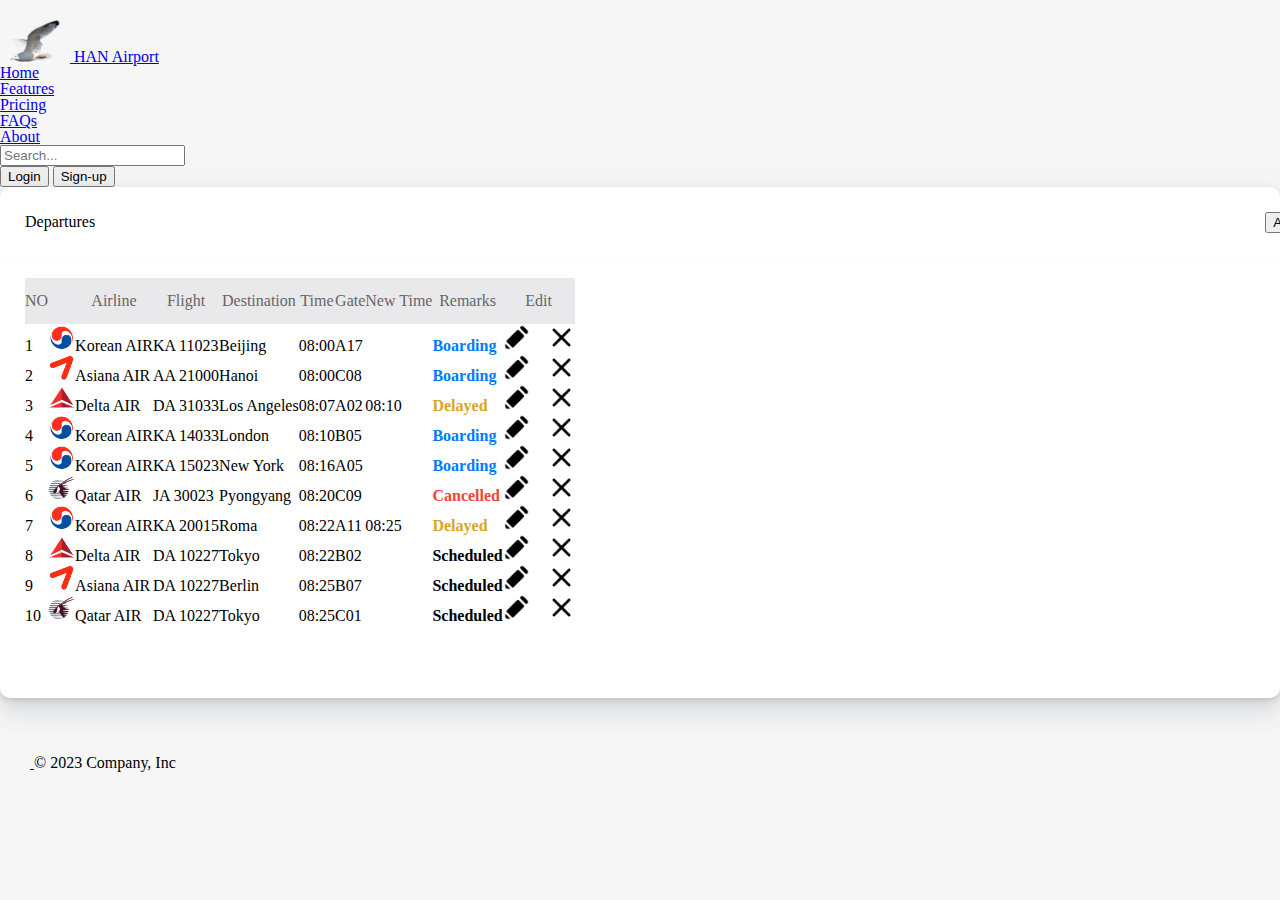
<file: src/main/resources/static/index.html>
<!doctype html>
<html lang="en">
<head>
    <meta charset="UTF-8">
    <meta name="viewport"
          content="width=device-width, user-scalable=no, initial-scale=1.0, maximum-scale=1.0, minimum-scale=1.0">
    <meta http-equiv="X-UA-Compatible" content="ie=edge">
    <link rel="stylesheet" href="/src/main/resources/static/css/index.css">
    <link href="https://cdn.jsdelivr.net/npm/bootstrap@5.2.3/dist/css/bootstrap.min.css" rel="stylesheet" integrity="sha384-rbsA2VBKQhggwzxH7pPCaAqO46MgnOM80zW1RWuH61DGLwZJEdK2Kadq2F9CUG65" crossorigin="anonymous">

    <title>index.html</title>
</head>
<body>
<!-- HEADER -->
<header class="p-3 text-bg-dark">
    <div class="d-flex flex-wrap align-items-center justify-content-center justify-content-lg-start">

        <a href="/" class="d-flex align-items-center mb-2 mb-lg-0 text-white text-decoration-none">
            <img src="/src/main/resources/static/img/logo-seagull.png" class="logo-seagull"/>
            HAN Airport
        </a>

        <ul class="nav col-12 col-lg-auto me-lg-auto mb-2 justify-content-center mb-md-0">
            <li><a href="#" class="nav-link px-2 text-secondary">Home</a></li>
            <li><a href="#" class="nav-link px-2 text-white">Features</a></li>
            <li><a href="#" class="nav-link px-2 text-white">Pricing</a></li>
            <li><a href="#" class="nav-link px-2 text-white">FAQs</a></li>
            <li><a href="#" class="nav-link px-2 text-white">About</a></li>
        </ul>

        <form class="col-12 col-lg-auto mb-3 mb-lg-0 me-lg-3" role="search">
            <input type="search" class="form-control form-control-dark text-bg-dark" placeholder="Search..." aria-label="Search">
        </form>

        <div class="text-end">
            <button type="button" class="btn btn-outline-light me-2">Login</button>
            <button type="button" class="btn btn-light">Sign-up</button>
        </div>
    </div>
</header>

<!-- TABLE -->
<div class="col-12 col-sm-12 col-md-12">
    <div class="card">
        <div class="card-header">
            <h2>Departures</h2>
            <button type="button" class="btn btn-outline-dark me-2" onclick="location.href='add.html'">Add</button>
        </div>
        <div class="card-body">
            <div class="media-list position-relative">
                <div class="table-responsive" id="project-team-scroll" tabindex="1" style="height: 400px; overflow: scroll; outline: none;">
                    <table class="table table-hover table-xl mb-0">
                        <thead>
                            <tr>
                                <th class="text-center">NO</th>
                                <th></th>
                                <th>Airline</th>
                                <th class="text-center">Flight</th>
                                <th>Destination</th>
                                <th class="text-center">Time</th>
                                <th class="text-center">Gate</th>
                                <th class="text-center">New Time</th>
                                <th class="text-center">Remarks</th>
                                <th class="text-center">Edit</th>
                            </tr>
                        </thead>
                        <tbody>
                        <tr onclick="location.href='view.html'">
                            <td class="text-truncate text-center">1</td>
                            <td><img src="/src/main/resources/static/img/logo-koarean.png" alt="koreanAir" /></td>
                            <td class="text-truncate">
                                Korean AIR
                            </td>
                            <td class="text-truncate text-center">KA 11023</td>
                            <td class="text-truncate">Beijing</td>
                            <td class="text-truncate text-center">08:00</td>
                            <td class="text-truncate text-center">A17</td>
                            <td class="text-truncate text-center"></td>
                            <td class="text-truncate"><div class="text boarding text-center">Boarding</div></td>
                            <td class="text-truncate text-center">
                                <a href="edit.html"><img src="/src/main/resources/static/img/icon-editor.png" alt="edit" class="m-r-14"></a>
                                <a href="index.html"><img src="/src/main/resources/static/img/icon-delete.png" alt="delete" class="img-delete"></a>
                            </td>
                        </tr>
                        <tr onclick="location.href='view.html'">
                            <td class="text-truncate text-center">2</td>
                            <td><img src="/src/main/resources/static/img/logo-asiana.png" alt="asianaAir"/></td>
                            <td class="text-truncate">
                                Asiana AIR
                            </td>
                            <td class="text-truncate text-center">AA 21000</td>
                            <td class="text-truncate">Hanoi</td>
                            <td class="text-truncate text-center">08:00</td>
                            <td class="text-truncate text-center">C08</td>
                            <td class="text-truncate text-center"></td>
                            <td class="text-truncate"><div class="text boarding text-center">Boarding</div></td>
                            <td class="text-truncate text-center">
                                <a href="edit.html"><img src="/src/main/resources/static/img/icon-editor.png" alt="edit" class="m-r-14"></a>
                                <a href="index.html"><img src="/src/main/resources/static/img/icon-delete.png" alt="delete" class="img-delete"></a>
                            </td>
                        </tr>
                        <tr onclick="location.href='view.html'">
                            <td class="text-truncate text-center">3</td>
                            <td><img src="/src/main/resources/static/img/logo-delta.png" alt="deltaAir"/></td>
                            <td class="text-truncate">
                                Delta AIR
                            </td>
                            <td class="text-truncate text-center">DA 31033</td>
                            <td class="text-truncate">Los Angeles</td>
                            <td class="text-truncate text-center">08:07</td>
                            <td class="text-truncate text-center">A02</td>
                            <td class="text-truncate text-center">08:10</td>
                            <td class="text-truncate"><div class="text delayed text-center">Delayed</div></td>
                            <td class="text-truncate text-center">
                                <a href="edit.html"><img src="/src/main/resources/static/img/icon-editor.png" alt="edit" class="m-r-14"></a>
                                <a href="index.html"><img src="/src/main/resources/static/img/icon-delete.png" alt="delete" class="img-delete"></a>
                            </td>
                        </tr>
                        <tr onclick="location.href='view.html'">
                            <td class="text-truncate text-center">4</td>
                            <td><img src="/src/main/resources/static/img/logo-koarean.png" alt="koreanAir"/></td>
                            <td class="text-truncate">
                                Korean AIR
                            </td>
                            <td class="text-truncate text-center">KA 14033</td>
                            <td class="text-truncate">London</td>
                            <td class="text-truncate text-center">08:10</td>
                            <td class="text-truncate text-center">B05</td>
                            <td class="text-truncate text-center"></td>
                            <td class="text-truncate"><div class="text boarding text-center">Boarding</div></td>
                            <td class="text-truncate text-center">
                                <a href="edit.html"><img src="/src/main/resources/static/img/icon-editor.png" alt="edit" class="m-r-14"></a>
                                <a href="index.html"><img src="/src/main/resources/static/img/icon-delete.png" alt="delete" class="img-delete"></a>
                            </td>
                        </tr>
                        <tr onclick="location.href='view.html'">
                            <td class="text-truncate text-center">5</td>
                            <td><img src="/src/main/resources/static/img/logo-koarean.png" alt="koreanAir"/></td>
                            <td class="text-truncate">
                                Korean AIR
                            </td>
                            <td class="text-truncate text-center">KA 15023</td>
                            <td class="text-truncate">New York</td>
                            <td class="text-truncate text-center">08:16</td>
                            <td class="text-truncate text-center">A05</td>
                            <td class="text-truncate text-center"></td>
                            <td class="text-truncate"><div class="text boarding text-center">Boarding</div></td>
                            <td class="text-truncate text-center">
                                <a href="edit.html"><img src="/src/main/resources/static/img/icon-editor.png" alt="edit" class="m-r-14"></a>
                                <a href="index.html"><img src="/src/main/resources/static/img/icon-delete.png" alt="delete" class="img-delete"></a>
                            </td>
                        </tr>
                        <tr onclick="location.href='view.html'">
                            <td class="text-truncate text-center">6</td>
                            <td><img src="/src/main/resources/static/img/logo-qatar.png" alt="qatarAir"/></td>
                            <td class="text-truncate">
                                Qatar AIR
                            </td>
                            <td class="text-truncate text-center">JA 30023</td>
                            <td class="text-truncate">Pyongyang</td>
                            <td class="text-truncate text-center">08:20</td>
                            <td class="text-truncate text-center">C09</td>
                            <td class="text-truncate text-center"></td>
                            <td class="text-truncate "><div class="text cancelled text-center">Cancelled</div></td>
                            <td class="text-truncate text-center">
                                <a href="edit.html"><img src="/src/main/resources/static/img/icon-editor.png" alt="edit" class="m-r-14"></a>
                                <a href="index.html"><img src="/src/main/resources/static/img/icon-delete.png" alt="delete" class="img-delete"></a>
                            </td>
                        </tr>
                        <tr onclick="location.href='view.html'">
                            <td class="text-truncate text-center">7</td>
                            <td><img src="/src/main/resources/static/img/logo-koarean.png" alt="deltaAir"/></td>
                            <td class="text-truncate">
                                Korean AIR
                            </td>
                            <td class="text-truncate text-center">KA 20015</td>
                            <td class="text-truncate">Roma</td>
                            <td class="text-truncate text-center">08:22</td>
                            <td class="text-truncate text-center">A11</td>
                            <td class="text-truncate text-center">08:25</td>
                            <td class="text-truncate"><div class="text delayed text-center">Delayed</div></td>
                            <td class="text-truncate text-center">
                                <a href="edit.html"><img src="/src/main/resources/static/img/icon-editor.png" alt="edit" class="m-r-14"></a>
                                <a href="index.html"><img src="/src/main/resources/static/img/icon-delete.png" alt="delete" class="img-delete"></a>
                            </td>
                        </tr>
                        <tr onclick="location.href='view.html'">
                            <td class="text-truncate text-center">8</td>
                            <td><img src="/src/main/resources/static/img/logo-delta.png" alt="deltaAir"/></td>
                            <td class="text-truncate">
                                Delta AIR
                            </td>
                            <td class="text-truncate text-center">DA 10227</td>
                            <td class="text-truncate">Tokyo</td>
                            <td class="text-truncate text-center">08:22</td>
                            <td class="text-truncate text-center">B02</td>
                            <td class="text-truncate text-center"></td>
                            <td class="text-truncate"><div class="text scheduled text-center">Scheduled</div></td>
                            <td class="text-truncate text-center">
                                <a href="edit.html"><img src="/src/main/resources/static/img/icon-editor.png" alt="edit" class="m-r-14"></a>
                                <a href="index.html"><img src="/src/main/resources/static/img/icon-delete.png" alt="delete" class="img-delete"></a>
                            </td>
                        </tr>
                        <tr onclick="location.href='view.html'">
                            <td class="text-truncate text-center">9</td>
                            <td><img src="/src/main/resources/static/img/logo-asiana.png" alt="asianaAir"/></td>
                            <td class="text-truncate">
                                Asiana AIR
                            </td>
                            <td class="text-truncate text-center">DA 10227</td>
                            <td class="text-truncate">Berlin</td>
                            <td class="text-truncate text-center">08:25</td>
                            <td class="text-truncate text-center">B07</td>
                            <td class="text-truncate text-center"></td>
                            <td class="text-truncate"><div class="text scheduled text-center">Scheduled</div></td>
                            <td class="text-truncate text-center">
                                <a href="edit.html"><img src="/src/main/resources/static/img/icon-editor.png" alt="edit" class="m-r-14"></a>
                                <a href="index.html"><img src="/src/main/resources/static/img/icon-delete.png" alt="delete" class="img-delete"></a>
                            </td>
                        </tr>
                        <tr onclick="location.href='view.html'">
                            <td class="text-truncate text-center">10</td>
                            <td><img src="/src/main/resources/static/img/logo-qatar.png" alt="qatarAir"/></td>
                            <td class="text-truncate">
                                Qatar AIR
                            </td>
                            <td class="text-truncate text-center">DA 10227</td>
                            <td class="text-truncate">Tokyo</td>
                            <td class="text-truncate text-center">08:25</td>
                            <td class="text-truncate text-center">C01</td>
                            <td class="text-truncate text-center"></td>
                            <td class="text-truncate"><div class="text scheduled text-center">Scheduled</div></td>
                            <td class="text-truncate text-center">
                                <a href="edit.html"><img src="/src/main/resources/static/img/icon-editor.png" alt="edit" class="m-r-14"></a>
                                <a href="index.html"><img src="/src/main/resources/static/img/icon-delete.png" alt="delete" class="img-delete"></a>
                            </td>
                        </tr>
                        </tbody>
                    </table>
                </div>
            </div>
        </div>
    </div>
</div>
<br/>
<!-- FOOTER -->
<footer class="d-flex flex-wrap justify-content-between align-items-center py-3 my-4 border-top text-bg-dark">
    <div class="col-md-4 d-flex align-items-center">
        <a href="/" class="mb-3 me-2 mb-md-0 text-body-secondary text-decoration-none lh-1">
            <svg class="bi" width="30" height="24"><use xlink:href="#bootstrap"/></svg>
        </a>
        <span class="mb-3 mb-md-0 text-body-secondary">&copy; 2023 Company, Inc</span>
    </div>

    <ul class="nav col-md-4 justify-content-end list-unstyled d-flex">
        <li class="ms-3"><a class="text-body-secondary" href="#"><svg class="bi" width="24" height="24"><use xlink:href="#twitter"/></svg></a></li>
        <li class="ms-3"><a class="text-body-secondary" href="#"><svg class="bi" width="24" height="24"><use xlink:href="#instagram"/></svg></a></li>
        <li class="ms-3"><a class="text-body-secondary" href="#"><svg class="bi" width="24" height="24"><use xlink:href="#facebook"/></svg></a></li>
    </ul>
</footer>

<script>
window.onload = function (){


};

</script>
</body>
</html>
</file>
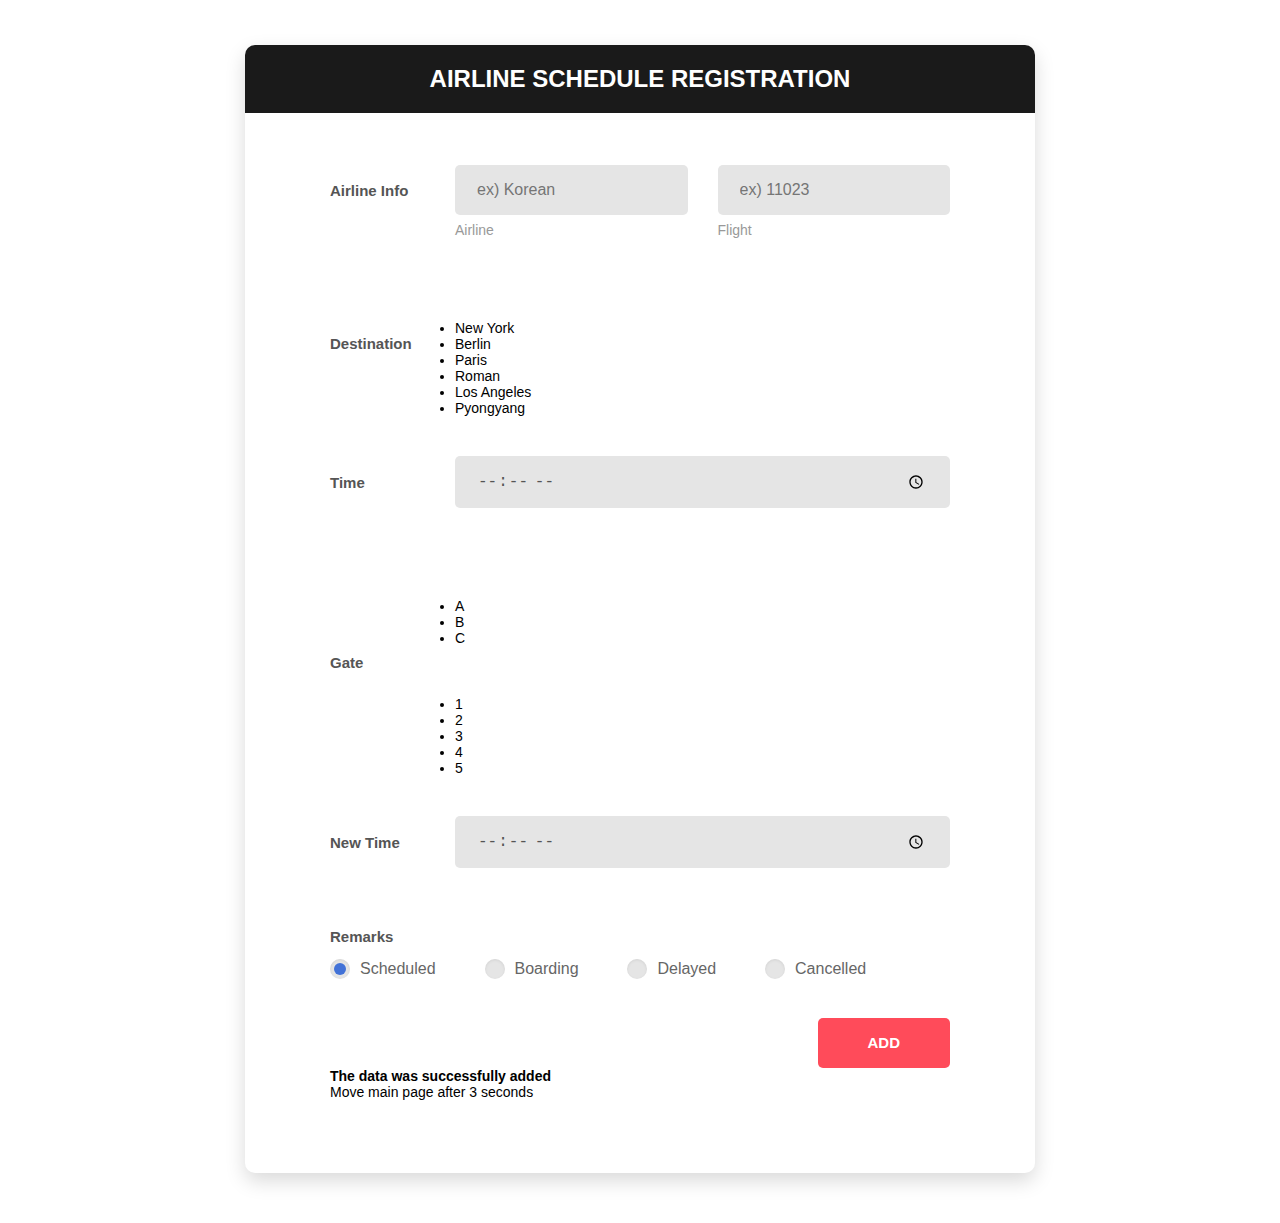
<file: src/main/resources/static/add.html>
<!doctype html>
<html lang="en">
<head>
    <meta charset="UTF-8">
    <meta name="viewport"
          content="width=device-width, user-scalable=no, initial-scale=1.0, maximum-scale=1.0, minimum-scale=1.0">
    <meta http-equiv="X-UA-Compatible" content="ie=edge">
    <!--  First, link the bootstrap framework -->
    <link href="https://cdn.jsdelivr.net/npm/bootstrap@5.2.3/dist/css/bootstrap.min.css" rel="stylesheet" integrity="sha384-rbsA2VBKQhggwzxH7pPCaAqO46MgnOM80zW1RWuH61DGLwZJEdK2Kadq2F9CUG65" crossorigin="anonymous">
    <link rel="stylesheet" href="/src/main/resources/static/css/add.css">
    <title>Document</title>
</head>
<body>
<div class="page-wrapper bg-gra-03 p-t-45 p-b-50">
    <div class="wrapper wrapper--w790">
        <div class="card card-5">
            <div class="card-heading">
                <h2 class="title">Airline Schedule Registration</h2>
            </div>
            <div class="card-body">
<!-- onsubmit -->
<!-- action="index.php" -->
<!-- method="GET" 방식으로 넘어가는 name, value 확인 -->
                <form id="form" method="POST" name="submitForm">
                    <div class="form-row m-b-55">
                        <div class="name">Airline Info</div>
                        <div class="value">
                            <div class="row row-space">
                                <div class="col-2">
                                    <div class="input-group-desc">
                                        <input class="input--style-5" type="text" id="input-airline" name="airline" placeholder="ex) Korean" required>
                                        <label class="label--desc">Airline</label>
                                    </div>
                                </div>
                                <div class="col-2">
                                    <div class="input-group-desc">
                                        <input class="input--style-5" type="text" id="input-flight" name="flight" placeholder="ex) 11023" required>
                                        <label class="label--desc">Flight</label>
                                    </div>
                                </div>
                            </div>
                        </div>
                    </div>
                    <div class="form-row">
                        <div class="name">Destination</div>
                        <div class="value">
                            <div class="input-group">
                                <div class="dropdown">
                                    <button class="btn btn-secondary dropdown-toggle" type="button" id="dropdown-country" name="destination" data-bs-toggle="dropdown" aria-expanded="false">
                                        Country
                                    </button>
                                    <ul class="dropdown-menu">
                                        <li><a class="dropdown-item" data-value="New York">New York</a></li>
                                        <li><a class="dropdown-item" data-value="Berlin">Berlin</a></li>
                                        <li><a class="dropdown-item" data-value="Paris">Paris</a></li>
                                        <li><a class="dropdown-item" data-value="Roman">Roman</a></li>
                                        <li><a class="dropdown-item" data-value="Los Angeles">Los Angeles</a></li>
                                        <li><a class="dropdown-item" data-value="Pyongyang">Pyongyang</a></li>
                                    </ul>
                                </div>
                            </div>
                        </div>
                    </div>
                    <div class="form-row">
                        <div class="name">Time</div>
                        <div class="value">
                            <div class="input-group">
                                <input type="time" class="input--style-5" id="input-time" name="time" required>
                            </div>
                        </div>
                    </div>
                    <div class="form-row">
                        <div class="name">Gate</div>
                        <div class="value">
                            <div class="input-group">
                                <div class="dropdown m-r-55">
                                    <button class="btn btn-secondary dropdown-toggle" type="button" id="dropdown-alphabet" name="gateAlphabet" data-bs-toggle="dropdown" aria-expanded="false">
                                        Alphabet
                                    </button>
                                    <ul class="dropdown-menu">
                                        <li><a class="dropdown-item" data-value="A">A</a></li>
                                        <li><a class="dropdown-item" data-value="B">B</a></li>
                                        <li><a class="dropdown-item" data-value="C">C</a></li>
                                    </ul>
                                </div>
                                <div class="dropdown">
                                    <button class="btn btn-secondary dropdown-toggle" type="button" id="dropdown-number" name="gateNumber" data-bs-toggle="dropdown" aria-expanded="false">
                                        Number
                                    </button>
                                    <ul class="dropdown-menu">
                                        <li><a class="dropdown-item" data-value="1">1</a></li>
                                        <li><a class="dropdown-item" data-value="2">2</a></li>
                                        <li><a class="dropdown-item" data-value="3">3</a></li>
                                        <li><a class="dropdown-item" data-value="4">4</a></li>
                                        <li><a class="dropdown-item" data-value="5">5</a></li>
                                    </ul>
                                </div>
                            </div>
                        </div>
                    </div>
                    <div class="form-row">
                        <div class="name">New Time</div>
                        <div class="value">
                            <div class="input-group">
                                <input type="time" class="input--style-5" id="input-new-time" name="newTime"/>
                            </div>
                        </div>
                    </div>
                    <div class="form-row p-t-20">
                        <label class="label label--block" id="remarks">Remarks</label>
                        <div class="p-t-15">
                            <label class="radio-container m-r-45">Scheduled
                                <input type="radio" name="remarks" value="scheduled" required checked>
                                <span class="checkmark"></span>
                            </label>
                            <label class="radio-container m-r-45">Boarding
                                <input type="radio" name="remarks" value="boarding">
                                <span class="checkmark"></span>
                            </label>
                            <label class="radio-container m-r-45">Delayed
                                <input type="radio" name="remarks" value="delayed">
                                <span class="checkmark"></span>
                            </label>
                            <label class="radio-container m-r-45">Cancelled
                                <input type="radio" name="remarks" value="cancelled">
                                <span class="checkmark"></span>
                            </label>
                        </div>
                    </div>
                    <div class="btn-wrapper">
                        <button class="btn btn--radius-2 btn--red" id="liveAlertBtn" type="button">ADD</button>
                    </div>

                    <!-- alert-success -->
                    <div id="liveAlert" class="alert alert-primary invisible position-fixed bottom-0 end-0 p-3 " role="alert" >
                        <h4 class="alert-heading">The data was successfully added</h4>
                        <p class="mb-0">Move main page after <span id="countdown" class="fw-bold">3</span> seconds</p>
                    </div>
                </form>
            </div>
        </div>
    </div>
</div>

<!-- Bootstrap JS-->
<script src="https://cdn.jsdelivr.net/npm/bootstrap@5.3.2/dist/js/bootstrap.bundle.min.js" integrity="sha384-C6RzsynM9kWDrMNeT87bh95OGNyZPhcTNXj1NW7RuBCsyN/o0jlpcV8Qyq46cDfL" crossorigin="anonymous"></script>
<script>
    // onload는 모든 요소가 DOM 트리 생성 후 리소스 모두 불러온 후 실행, DOMContentLoaded는 리소스 기다리지 않음
    window.onload = function (){
        // airline input 이벤트 처리
        const inputAirline = document.getElementById("input-airline");
        inputAirline.addEventListener("input", function() {
            const alphaRegex = /^[a-zA-Z]+$/;                   // 알파벳만 허용하는 정규 표현식

            if (inputAirline.value.trim() === "") {
                inputAirline.style.backgroundColor = "#E5E5E5";
            } else if (!alphaRegex.test(inputAirline.value.trim())) {
                inputAirline.style.backgroundColor = "#ff4b5a"; // 입력값이 알파벳만으로 이뤄지지 않은 경우 배경색을 빨간색으로 변경
            } else {
                inputAirline.style.backgroundColor = "skyblue"; // 규칙에 맞는 경우
            }
        });

        // flight의 input 이벤트처리
        const inputFlight = document.getElementById("input-flight");
        inputFlight.addEventListener("input", function() {
            const numericRegex = /^\d{5}$/;     // 5자리 숫자만 허용하는 정규 표현식

            if (inputFlight.value.trim() === "") {
                inputFlight.style.backgroundColor = "#E5E5E5";
            } else if (!numericRegex.test(inputFlight.value.trim())) {
                inputFlight.style.backgroundColor = "#ff4b5a"; // 입력값이 알파벳만으로 이뤄지지 않은 경우 배경색을 빨간색으로 변경
            } else {
                inputFlight.style.backgroundColor = "skyblue"; // 규칙에 맞는 경우
            }
        });

        // country,gate 유효성 검사- 색상 변경, input 타입 생성하여 데이터 생성
        const dropdownItems = document.querySelectorAll(".dropdown-item");
        dropdownItems.forEach(item => {
            item.addEventListener("click", function() {
                let dropdownButton = this.closest('.dropdown').querySelector('.dropdown-toggle');

                if(dropdownButton.id == 'dropdown-country'){
                    document.getElementById('dropdown-country').value = item.innerHTML;
                }else if(dropdownButton.id == 'dropdown-alphabet'){
                    document.getElementById('dropdown-alphabet').value = item.innerHTML;
                }else if(dropdownButton.id == 'dropdown-number'){
                    document.getElementById('dropdown-number').value = item.innerHTML;
                }else{}

                dropdownButton.style.backgroundColor = "skyblue";
                dropdownButton.style.border = "none";
            });
        });

        // time 유효성 검사- 색상변경
        const timeInput = document.getElementById("input-time");
        timeInput.addEventListener("change", function() {
            if (timeInput.value !== "") {       // 입력값이 존재하면
                timeInput.style.backgroundColor = "skyblue";
            }
        });
        // newtime 유효성 검사- 선택시 scheduled, cancelled 선택 못함 TODO
        let timeNew= document.getElementById("input-new-time");
        timeNew.addEventListener("change", function() {
            if (timeNew.value !== "") {         // 입력값이 존재하면
                timeNew.style.backgroundColor = "skyblue";
            }
        });

        // radio 유효성 검사- delayed선택시 new time을 선택해야함
        const radioEle = document.getElementsByName("remarks");
        radioEle.forEach(item => {
            item.addEventListener("click", function (){
                // TODO validation check to radio
            });
        });


        // submit 역할 button 눌렀을때 이벤트 처리
        document.getElementById("liveAlertBtn").addEventListener("click", function () {
            let airplaneVal = document.getElementById("input-airline").value.trim();
            let flightVal = document.getElementById("input-flight").value.trim();
            let destinationVal = document.getElementById("dropdown-country").value.trim();
            let timeVal = document.getElementById("input-time").value.trim();
            let alphabetVal = document.getElementById("dropdown-alphabet").value.trim();
            let numberVal = document.getElementById("dropdown-number").value.trim();
            //let radioVal = document.querySelector('input[type=radio]:checked').value;

            // 전체 input 유효성 검사 -> onsubmit 활용 가능
            if(!validateRequired(airplaneVal,flightVal, destinationVal, timeVal, alphabetVal, numberVal)) {
                // 입력항목을 선택하지 않은 요소가 있는 경우 (value값이 없는 경우)
                alert('Required field is not filled')
            }else if(!validateForm(airplaneVal, flightVal)){
                // 입력항목이 잘못된 형식으로 입력된 경우
                alert('Invalid field exists')
            }else{  // 유효성검사 통과: 모든 값이 제대로 입력되었을때 페이지 이동
                const alert = document.querySelector("#liveAlert");
                alert.classList.remove("invisible");

                let countdown = 3; // 3초 카운트다운 시작
                const countdownElement = document.getElementById('countdown');

                // 3초 설정 setTimeout(function () {  }, 3000);
                // 1초마다 카운트다운 갱신
                const countdownInterval = setInterval(function () {
                    countdown--;
                    countdownElement.innerText = `${countdown}`;
                    if (countdown <= 0) {
                        // form 정보 전송
                        document.getElementById('form').submit();
                        // 카운트다운이 끝나면 메인 페이지로 이동하고 인터벌을 제거
                        window.location.href = "index.html";
                        clearInterval(countdownInterval);
                    }
                }, 1000);
            }

        }); // end of ("liveAlertBtn").addEventListener("click")

        function validateRequired(airplaneVal,flightVal, destinationVal, timeVal, alphabetVal, numberVal){
            if(airplaneVal.length>0 && flightVal.length>0 && destinationVal.length>0 && timeVal.length>0
                && alphabetVal.length>0 && numberVal.length>0 ){
                return true;
            }else return false;
        }

        function validateForm(airplaneVal, flightVal){
            const alphaRegex = /^[a-zA-Z]+$/;   // 알파벳만 허용하는 정규 표현식
            const numericRegex = /^\d{5}$/;     // 5자리 숫자만 허용하는 정규 표현식

            if(alphaRegex.test(airplaneVal) && numericRegex.test(flightVal)){
                return true;
            }else return false;
        }

        // Dropdown 아이템을 클릭할 때 선택된 값을 해당 버튼에 표시
        document.querySelectorAll('.dropdown-item').forEach(function(item) {
            item.addEventListener('click', function() {
                var selectedValue = this.getAttribute('data-value');
                var dropdownButton = this.closest('.dropdown').querySelector('.dropdown-toggle');

                dropdownButton.textContent = selectedValue;
            });
        });

    }; // END OF "window.onload"

</script>
</body>
</html>
</file>
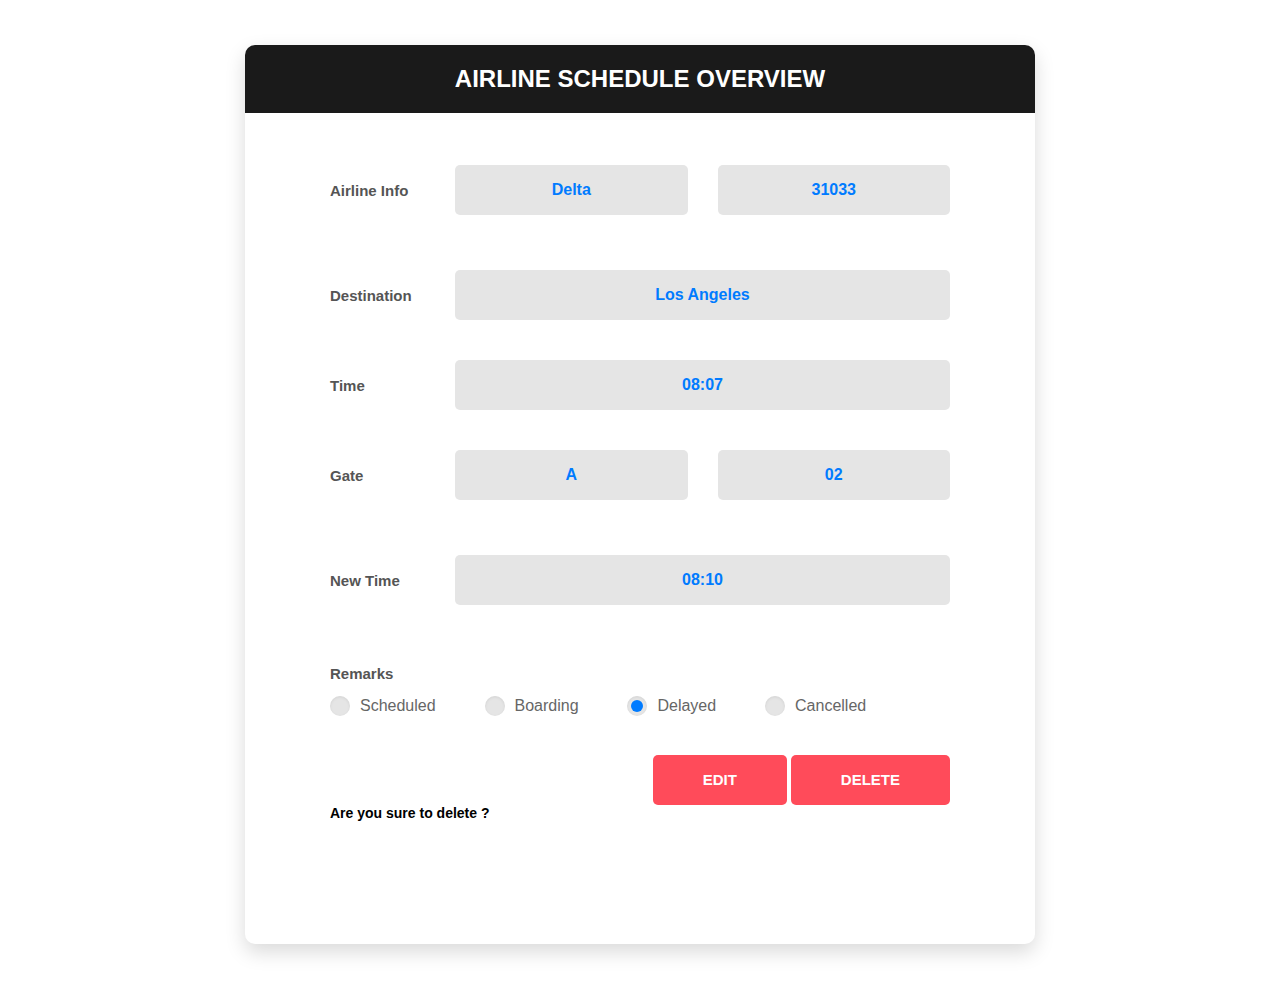
<file: src/main/resources/static/view.html>
<!doctype html>
<html lang="en">
<head>
    <meta charset="UTF-8">
    <meta name="viewport"
          content="width=device-width, user-scalable=no, initial-scale=1.0, maximum-scale=1.0, minimum-scale=1.0">
    <meta http-equiv="X-UA-Compatible" content="ie=edge">
    <!--  First, link the bootstrap framework -->
    <link href="https://cdn.jsdelivr.net/npm/bootstrap@5.2.3/dist/css/bootstrap.min.css" rel="stylesheet" integrity="sha384-rbsA2VBKQhggwzxH7pPCaAqO46MgnOM80zW1RWuH61DGLwZJEdK2Kadq2F9CUG65" crossorigin="anonymous">
    <link rel="stylesheet" href="/src/main/resources/static/css/view.css">
    <title>Document</title>
</head>
<body>
<div class="page-wrapper bg-gra-03 p-t-45 p-b-50">
    <div class="wrapper wrapper--w790">
        <div class="card card-5">
            <div class="card-heading">
                <h2 class="title">Airline Schedule Overview</h2>
            </div>

            <div class="card-body">
                <form method="POST">
                    <div class="form-row m-b-55">
                        <div class="name">Airline Info</div>
                        <div class="value">
                            <div class="row row-space">
                                <div class="col-2">
                                    <p class="input--style-5">Delta</p>
                                </div>
                                <div class="col-2">
                                    <p class="input--style-5">31033</p>
                                </div>
                            </div>
                        </div>
                    </div>
                    <div class="form-row">
                        <div class="name">Destination</div>
                        <div class="value">
                            <p class="input--style-5">Los Angeles</p>
                        </div>
                    </div>
                    <div class="form-row">
                        <div class="name">Time</div>
                        <div class="value">
                            <p class="input--style-5">08:07</p>
                        </div>
                    </div>
                    <div class="form-row m-b-55">
                        <div class="name">Gate</div>
                        <div class="value">
                            <div class="row row-space">
                                <div class="col-2">
                                    <p class="input--style-5">A</p>
                                </div>
                                <div class="col-2">
                                    <p class="input--style-5">02</p>
                                </div>
                            </div>
                        </div>
                    </div>
                    <div class="form-row">
                        <div class="name">New Time</div>
                        <div class="value">
                            <p class="input--style-5">08:10</p>
                        </div>
                    </div>
                    <div class="form-row p-t-20">
                        <label class="label label--block">Remarks</label>
                        <div class="p-t-15">
                            <label class="radio-container m-r-45">Scheduled
                                <input type="radio" name="exist" disabled>
                                <span class="checkmark"></span>
                            </label>
                            <label class="radio-container m-r-45">Boarding
                                <input type="radio" name="exist" disabled>
                                <span class="checkmark"></span>
                            </label>
                            <label class="radio-container m-r-45">Delayed
                                <input type="radio" checked="checked" name="exist">
                                <span class="checkmark"></span>
                            </label>
                            <label class="radio-container m-r-45">Cancelled
                                <input type="radio" name="exist" disabled>
                                <span class="checkmark"></span>
                            </label>
                        </div>
                    </div>
                    <div class="btn-wrapper">
                        <button class="btn btn--radius-2 btn--red" type="button" onclick="location.href='edit.html'">EDIT</button>
                        <button class="btn btn--radius-2 btn--red" id="liveToastBtn" type="button" >DELETE</button>
                    </div>
                    <!-- Toast -->
                    <div aria-live="polite" aria-atomic="true" class="d-flex justify-content-center align-items-center w-100"></div>
                    <div class="toast-container position-fixed bottom-0 end-0 p-3">
                        <div id="liveToast" class="toast" role="alert" aria-live="assertive" aria-atomic="true" data-bs-autohide="false">
                            <div class="toast-header justify-content-center">
                                <strong>Are you sure to delete ?</strong>
                            </div>
                            <div class="toast-body">
                                <div class="d-grid gap-2 d-md-flex justify-content-md-end">
                                    <button type="button" class="btn btn-primary btn-sm" id="toast-yes" onclick="location.href='index.html'">Yes</button>
                                    <button type="button" class="btn btn-secondary btn-sm" data-bs-dismiss="toast">Close</button>
                                </div>
                            </div>
                        </div>
                    </div>
                </form>
            </div>
        </div>
    </div>
</div>

<!-- Bootstrap JS-->
<script src="https://cdn.jsdelivr.net/npm/bootstrap@5.3.2/dist/js/bootstrap.bundle.min.js" integrity="sha384-C6RzsynM9kWDrMNeT87bh95OGNyZPhcTNXj1NW7RuBCsyN/o0jlpcV8Qyq46cDfL" crossorigin="anonymous"></script>
<script>
    // document.getElementById("deleteBtn").addEventListener("click", function() {
    //     document.getElementById("alert").style.display = "block";
    // });

    const toastTrigger = document.getElementById('liveToastBtn')
    const toastLiveExample = document.getElementById('liveToast')
    if (toastTrigger) {
        toastTrigger.addEventListener('click', () => {
            const toast = new bootstrap.Toast(toastLiveExample)

            toast.show()
        });
    }

</script>

</body>
</html>
</file>
<file: src/main/resources/static/css/add.css>
/* ==========================================================================
   #GRID
   ========================================================================== */
.row {
    display: flex;
    flex-wrap: wrap;
}

.row .col-2:last-child .input-group-desc {
    margin-bottom: 0;
}

.row-space {
    justify-content: space-between;
}

.row-refine {
    margin: 0 -15px;
}

.row-refine .col-3 .input-group-desc,
.row-refine .col-9 .input-group-desc {
    margin-bottom: 0;
}

.col-2 {
    width: calc((100% - 30px) / 2);
}

@media (max-width: 767px) {
    .col-2 {
        width: 100%;
    }
}

.form-row {
    display: flex;
    flex-wrap: wrap;
    align-items: center;
    margin-bottom: 40px;
}

.form-row .name {
    width: 125px;
    color: #555;
    font-size: 15px;
    font-weight: 700;
}

.form-row .value {
    width: calc(100% - 125px);
}

@media (max-width: 767px) {
    .form-row {
        display: block;
    }
    .form-row .name,
    .form-row .value {
        display: block;
        width: 100%;
    }
    .form-row .name {
        margin-bottom: 7px;
    }
}

.col-3,
.col-9 {
    padding: 0 15px;
    position: relative;
    width: 100%;
    min-height: 1px;
}

.col-3 {
    flex: 0 0 25%;
    max-width: 25%;
}

@media (max-width: 767px) {
    .col-3 {
        flex: 0 0 35%;
        max-width: 35%;
    }
}

.col-9 {
    flex: 0 0 75%;
    max-width: 75%;
}

@media (max-width: 767px) {
    .col-9 {
        flex: 0 0 65%;
        max-width: 65%;
    }
}

/* ==========================================================================
   #BOX-SIZING
   ========================================================================== */
/**
 * More sensible default box-sizing:
 * css-tricks.com/inheriting-box-sizing-probably-slightly-better-best-practice
 */
html {
    box-sizing: border-box;
}

* {
    padding: 0;
    margin: 0;
}

*, *:before, *:after {
    box-sizing: inherit;
}

/* ==========================================================================
   #RESET
   ========================================================================== */
/**
 * A very simple reset that sits on top of Normalize.css.
 */
body,
h1, h2, h3, h4, h5, h6,
blockquote, p, pre,
dl, dd, ol, ul,
figure,
hr,
fieldset, legend {
    margin: 0;
    padding: 0;
}

/**
 * Remove trailing margins from nested lists.
 */
li > ol,
li > ul {
    margin-bottom: 0;
}

/**
 * Remove default table spacing.
 */
table {
    border-collapse: collapse;
    border-spacing: 0;
}

/**
 * 1. Reset Chrome and Firefox behaviour which sets a `min-width: min-content;`
 *    on fieldsets.
 */
fieldset {
    min-width: 0;
    /* [1] */
    border: 0;
}

button {
    outline: none;
    background: none;
    border: none;
}


/* ==========================================================================
   #PAGE WRAPPER
   ========================================================================== */
.page-wrapper {
    min-height: 100vh;
}

body {
    font-family: "Open Sans", "Arial", "Helvetica Neue", sans-serif;
    font-weight: 400;
    font-size: 14px;
}

h2 {
    font-weight: 400;
    font-size: 30px;
}

/* ==========================================================================
   #BACKGROUND
   ========================================================================== */
/* ==========================================================================
   #SPACING
   ========================================================================== */
.p-t-100 {
    padding-top: 100px;
}

.p-t-130 {
    padding-top: 130px;
}

.p-t-180 {
    padding-top: 180px;
}

.p-t-45 {
    padding-top: 45px;
}

.p-t-20 {
    padding-top: 20px;
}

.p-t-15 {
    padding-top: 15px;
}

.p-t-10 {
    padding-top: 10px;
}

.p-t-30 {
    padding-top: 30px;
}

.p-b-100 {
    padding-bottom: 100px;
}

.p-b-50 {
    padding-bottom: 50px;
}

.m-r-45 {
    margin-right: 45px;
}

.m-r-55 {
    margin-right: 55px;
}

.m-b-55 {
    margin-bottom: 55px;
}

/* ==========================================================================
   #WRAPPER
   ========================================================================== */
.wrapper {
    margin: 0 auto;
}

.wrapper--w960 {
    max-width: 960px;
}

.wrapper--w790 {
    max-width: 790px;
}

.wrapper--w780 {
    max-width: 780px;
}

.wrapper--w680 {
    max-width: 680px;
}

/* ==========================================================================
   #BUTTON
   ========================================================================== */
.btn-wrapper{
    text-align: end;
}
.btn {
    display: inline-block;
    line-height: 50px;
    padding: 0 50px;
    transition: all 0.4s ease;
    cursor: pointer;
    font-size: 15px;
    text-transform: uppercase;
    font-weight: 700;
    color: #fff;
    font-family: inherit;
}

.btn--radius {
    border-radius: 3px;
}

.btn--radius-2 {
    border-radius: 5px;
}

.btn--pill {
    border-radius: 20px;
}

.btn--green {
    background: #57b846;
}

.btn--green:hover {
    background: #4dae3c;
}

.btn--blue {
    background: #4272d7;
}

.btn--blue:hover {
    background: #3868cd;
}

.btn--red {
    background: #ff4b5a;
}

.btn--red:hover {
    background: #eb3746;
}

/* ==========================================================================
   #FORM
   ========================================================================== */
input {
    outline: none;
    margin: 0;
    border: none;
    box-shadow: none;
    width: 100%;
    font-size: 14px;
}

.radio-container {
    display: inline-block;
    position: relative;
    padding-left: 30px;
    cursor: pointer;
    font-size: 16px;
    color: #666;
}

.radio-container input {
    position: absolute;
    opacity: 0;
    cursor: pointer;
}

.radio-container input:checked ~ .checkmark {
    background-color: #e5e5e5;
}

.radio-container input:checked ~ .checkmark:after {
    display: block;
}

.radio-container .checkmark:after {
    top: 50%;
    left: 50%;
    transform: translate(-50%, -50%);
    width: 12px;
    height: 12px;
    border-radius: 50%;
    background: #4272d7;
}

.checkmark {
    position: absolute;
    top: 50%;
    transform: translateY(-50%);
    left: 0;
    height: 20px;
    width: 20px;
    background-color: #e5e5e5;
    border-radius: 50%;
    box-shadow: inset 0px 1px 3px 0px rgba(0, 0, 0, 0.08);
}

.checkmark:after {
    content: "";
    position: absolute;
    display: none;
}

.input--style-5 {
    background: #e5e5e5;
    line-height: 50px;
    border-radius: 5px;
    padding: 0 22px;
    font-size: 16px;
    color: #555;
}

.input-group-desc {
    position: relative;
}

@media (max-width: 767px) {
    .input-group-desc {
        margin-bottom: 40px;
    }
}

.input-group {
    position: relative;
    margin: 0;
}

.label {
    color: #555;
    font-size: 15px;
    font-weight: 700;
}

.label--block {
    width: 100%;
}

.label--desc {
    position: absolute;
    text-transform: capitalize;
    display: block;
    color: #999;
    font-size: 14px;
    margin: 0;
    margin-top: 7px;
    left: 0;
}


/* ==========================================================================
   #TITLE
   ========================================================================== */
.title {
    font-size: 24px;
    text-transform: uppercase;
    font-weight: 700;
    text-align: center;
    color: #fff;
}

/* ==========================================================================
   #CARD
   ========================================================================== */
.card {
    border-radius: 3px;
    background: #fff;
}

.card-5 {
    background: #fff;
    border-radius: 10px;
    box-shadow: 0px 8px 20px 0px rgba(0, 0, 0, 0.15);
}

.card-5 .card-heading {
    padding: 20px 0;
    background: #1a1a1a;
    border-top-left-radius: 10px;
    border-top-right-radius: 10px;
}

.card-5 .card-body {
    padding: 52px 85px;
    padding-bottom: 73px;
}

@media (max-width: 767px) {
    .card-5 .card-body {
        padding: 40px 30px;
        padding-bottom: 50px;
    }
}
</file>
<file: src/main/resources/static/css/view.css>
/* ==========================================================================
   #GRID
   ========================================================================== */
.row {
    display: flex;
    flex-wrap: wrap;
}

.row-space {
    justify-content: space-between;
}

.row-refine {
    margin: 0 -15px;
}

.col-2 {
    width: calc((100% - 30px) / 2);
}

@media (max-width: 767px) {
    .col-2 {
        width: 100%;
    }
}

.form-row {
    display: flex;
    flex-wrap: wrap;
    align-items: center;
    margin-bottom: 40px;
}

.form-row .name {
    width: 125px;
    color: #555;
    font-size: 15px;
    font-weight: 700;
}

.form-row .value {
    width: calc(100% - 125px);
}

@media (max-width: 767px) {
    .form-row {
        display: block;
    }
    .form-row .name,
    .form-row .value {
        display: block;
        width: 100%;
    }
    .form-row .name {
        margin-bottom: 7px;
    }
}

.col-3,
.col-9 {
    padding: 0 15px;
    position: relative;
    width: 100%;
    min-height: 1px;
}

.col-3 {
    flex: 0 0 25%;
    max-width: 25%;
}

@media (max-width: 767px) {
    .col-3 {
        flex: 0 0 35%;
        max-width: 35%;
    }
}

.col-9 {
    flex: 0 0 75%;
    max-width: 75%;
}

@media (max-width: 767px) {
    .col-9 {
        flex: 0 0 65%;
        max-width: 65%;
    }
}

/* ==========================================================================
   #BOX-SIZING
   ========================================================================== */
/**
 * More sensible default box-sizing:
 * css-tricks.com/inheriting-box-sizing-probably-slightly-better-best-practice
 */
html {
    box-sizing: border-box;
}

* {
    padding: 0;
    margin: 0;
}

*, *:before, *:after {
    box-sizing: inherit;
}

/* ==========================================================================
   #RESET
   ========================================================================== */
/**
 * A very simple reset that sits on top of Normalize.css.
 */
body,
h1, h2, h3, h4, h5, h6,
blockquote, p, pre,
dl, dd, ol, ul,
figure,
hr,
fieldset, legend {
    margin: 0;
    padding: 0;
}

/**
 * Remove trailing margins from nested lists.
 */
li > ol,
li > ul {
    margin-bottom: 0;
}

/**
 * Remove default table spacing.
 */
table {
    border-collapse: collapse;
    border-spacing: 0;
}

/**
 * 1. Reset Chrome and Firefox behaviour which sets a `min-width: min-content;`
 *    on fieldsets.
 */
fieldset {
    min-width: 0;
    /* [1] */
    border: 0;
}

button {
    outline: none;
    background: none;
    border: none;
}


/* ==========================================================================
   #PAGE WRAPPER
   ========================================================================== */
.page-wrapper {
    min-height: 100vh;
}

body {
    font-family: "Open Sans", "Arial", "Helvetica Neue", sans-serif;
    font-weight: 400;
    font-size: 14px;
}

h2 {
    font-weight: 400;
    font-size: 30px;
}

/* ==========================================================================
   #BACKGROUND
   ========================================================================== */
/* ==========================================================================
   #SPACING
   ========================================================================== */
.p-t-100 {
    padding-top: 100px;
}

.p-t-130 {
    padding-top: 130px;
}

.p-t-180 {
    padding-top: 180px;
}

.p-t-45 {
    padding-top: 45px;
}

.p-t-20 {
    padding-top: 20px;
}

.p-t-15 {
    padding-top: 15px;
}

.p-t-10 {
    padding-top: 10px;
}

.p-t-30 {
    padding-top: 30px;
}

.p-b-100 {
    padding-bottom: 100px;
}

.p-b-50 {
    padding-bottom: 50px;
}

.m-r-45 {
    margin-right: 45px;
}

.m-r-55 {
    margin-right: 55px;
}

.m-b-55 {
    margin-bottom: 55px;
}

/* ==========================================================================
   #WRAPPER
   ========================================================================== */
.wrapper {
    margin: 0 auto;
}

.wrapper--w960 {
    max-width: 960px;
}

.wrapper--w790 {
    max-width: 790px;
}

.wrapper--w780 {
    max-width: 780px;
}

.wrapper--w680 {
    max-width: 680px;
}

/* ==========================================================================
   #BUTTON
   ========================================================================== */

.btn-wrapper{
    text-align: end;
}
.btn {
    display: inline-block;
    line-height: 50px;
    padding: 0 50px;
    transition: all 0.4s ease;
    cursor: pointer;
    font-size: 15px;
    text-transform: uppercase;
    font-weight: 700;
    color: #fff;
}

.btn--radius {
    border-radius: 3px;
}

.btn--radius-2 {
    border-radius: 5px;
}

.btn--pill {
    border-radius: 20px;
}

.btn--green {
    background: #57b846;
}

.btn--green:hover {
    background: #4dae3c;
}

.btn--blue, .alert-no {
    background: #4272d7;
}

.btn--blue:hover {
    background: #3868cd;
    color: #1a1a1a;
}

.btn--red, .alert-confirm{
    background: #ff4b5a;
}

.btn--red:hover {
    background: #eb3746;
    color: #1a1a1a;
}

.btn-alert-wrapper{
    float: right;
}



/* ==========================================================================
   #FORM
   ========================================================================== */
input {
    outline: none;
    margin: 0;
    border: none;
    box-shadow: none;
    width: 100%;
    font-size: 14px;
}

.radio-container {
    display: inline-block;
    position: relative;
    padding-left: 30px;
    font-size: 16px;
    color: #666;
}

.radio-container input {
    position: absolute;
    opacity: 0;
}

.radio-container input:checked ~ .checkmark {
    background-color: #e5e5e5;
}

.radio-container input:checked ~ .checkmark:after {
    display: block;
}

.radio-container .checkmark:after {
    top: 50%;
    left: 50%;
    transform: translate(-50%, -50%);
    width: 12px;
    height: 12px;
    border-radius: 50%;
    background: #007bff;
}

.checkmark {
    position: absolute;
    top: 50%;
    transform: translateY(-50%);
    left: 0;
    height: 20px;
    width: 20px;
    background-color: #e5e5e5;
    border-radius: 50%;
    box-shadow: inset 0px 1px 3px 0px rgba(0, 0, 0, 0.08);
}

.checkmark:after {
    content: "";
    position: absolute;
    display: none;
}

.input--style-5 {
    background: #e5e5e5;
    line-height: 50px;
    border-radius: 5px;
    padding: 0 22px;
    font-size: 16px;
    font-weight: bold;
    color: #007bff;;
    text-align: center;
}

.label {
    color: #555;
    font-size: 15px;
    font-weight: 700;
}

.label--block {
    width: 100%;
}


/* ==========================================================================
   #TITLE
   ========================================================================== */
.title {
    font-size: 24px;
    text-transform: uppercase;
    font-weight: 700;
    text-align: center;
    color: #fff;
}

/* ==========================================================================
   #CARD
   ========================================================================== */
.card {
    border-radius: 3px;
    background: #fff;
}

.card-5 {
    background: #fff;
    border-radius: 10px;
    box-shadow: 0px 8px 20px 0px rgba(0, 0, 0, 0.15);
}

.card-5 .card-heading {
    padding: 20px 0;
    background: #1a1a1a;
    border-top-left-radius: 10px;
    border-top-right-radius: 10px;
}

.card-5 .card-body {
    padding: 52px 85px;
    padding-bottom: 73px;
}

@media (max-width: 767px) {
    .card-5 .card-body {
        padding: 40px 30px;
        padding-bottom: 50px;
    }
}
</file>
<file: src/main/resources/static/css/index.css>
/* http://meyerweb.com/eric/tools/css/reset/
   v2.0 | 20110126
   License: none (public domain)
*/

html, body, div, span, applet, object, iframe,
h1, h2, h3, h4, h5, h6, p, blockquote, pre,
a, abbr, acronym, address, big, cite, code,
del, dfn, em, img, ins, kbd, q, s, samp,
small, strike, strong, sub, sup, tt, var,
b, u, i, center,
dl, dt, dd, ol, ul, li,
fieldset, form, label, legend,
table, caption, tbody, tfoot, thead, tr, th, td,
article, aside, canvas, details, embed,
figure, figcaption, footer, header, hgroup,
menu, nav, output, ruby, section, summary,
time, mark, audio, video {
    margin: 0;
    padding: 0;
    border: 0;
    font-size: 100%;
    font: inherit;
    vertical-align: baseline;
}
/* HTML5 display-role reset for older browsers */
article, aside, details, figcaption, figure,
footer, header, hgroup, menu, nav, section {
    display: block;
}
body {
    line-height: 1;
}
ol, ul {
    list-style: none;
}
blockquote, q {
    quotes: none;
}
blockquote:before, blockquote:after,
q:before, q:after {
    content: '';
    content: none;
}
table {
    border-collapse: collapse;
    border-spacing: 0;
}
/************** Reset CSS Style ******************/

/* header */
header .logo-seagull{
    margin: 0 10px;
    width: 50px;
}


/* container-list */
body{
    background-color: #f6f6f6;
    margin-top:20px;
}

.card {
    background-color: #fff;
    border-radius: 10px;
    border: none;
    position: relative;
    margin-bottom: 30px;
    box-shadow: 0 0.46875rem 2.1875rem rgba(90,97,105,0.1), 0 0.9375rem 1.40625rem rgba(90,97,105,0.1), 0 0.25rem 0.53125rem rgba(90,97,105,0.12), 0 0.125rem 0.1875rem rgba(90,97,105,0.1);
}

.card .card-header {
    border-bottom-color: #f9f9f9;
    line-height: 30px;
    -ms-grid-row-align: center;
    align-self: center;
    width: 100%;
    padding: 10px 25px;
    display: flex;
    justify-content: space-between;
    align-items: center;
}
/*
.card-header.btn{
    justify-content: end;
}
*/
.card .card-header, .card .card-body, .card .card-footer {
    background-color: transparent;
    padding: 20px 25px;
}
.card-header:first-child {
    border-radius: calc(.25rem - 1px) calc(.25rem - 1px) 0 0;
}
.card-header {
    padding: .75rem 1.25rem;
    margin-bottom: 0;
    background-color: rgba(0,0,0,.03);
    border-bottom: 1px solid rgba(0,0,0,.125);
}

.table:not(.table-sm) thead th {
    border-bottom: none;
    background-color: #e9e9eb;
    color: #666;
    padding-top: 15px;
    padding-bottom: 15px;
}

.table tbody tr td img{
    width: 27px;
}

.table tbody tr td:nth-child(2){
    text-align: right;
}

.text.boarding{
    color: #007bff;
}
.text.cancelled{
    color: #f44336;
}
.text.delayed{
    color: goldenrod;
}
table .text{
    font-weight: bold;
}

.progress-bar {
    display: -ms-flexbox;
    display: -webkit-box;
    display: flex;
    -ms-flex-direction: column;
    -webkit-box-orient: vertical;
    -webkit-box-direction: normal;
    flex-direction: column;
    -ms-flex-pack: center;
    -webkit-box-pack: center;
    justify-content: center;
    overflow: hidden;
    color: #fff;
    text-align: center;
    white-space: nowrap;
    background-color: #007bff;
    -webkit-transition: width .6s ease;
    transition: width .6s ease;
}

.bg-success {
    background-color: #54ca68 !important;
}

.bg-purple {
    background-color: #9c27b0 !important;
    color: #fff;
}

.bg-cyan {
    background-color: #10cfbd !important;
    color: #fff;
}

.bg-red {
    background-color: #f44336 !important;
    color: #fff;
}

.progress {
    -webkit-box-shadow: 0 0.4rem 0.6rem rgba(0,0,0,0.15);
    box-shadow: 0 0.4rem 0.6rem rgba(0,0,0,0.15);
}
/* ==========================================================================
   #SPACING
   ========================================================================== */
.m-r-14 {
    margin-right: 14px;
}

.m-r-20 {
    margin-right: 20px;
}

.m-b-55 {
    margin-bottom: 55px;
}

/* Footer */
footer{

}
</file>
